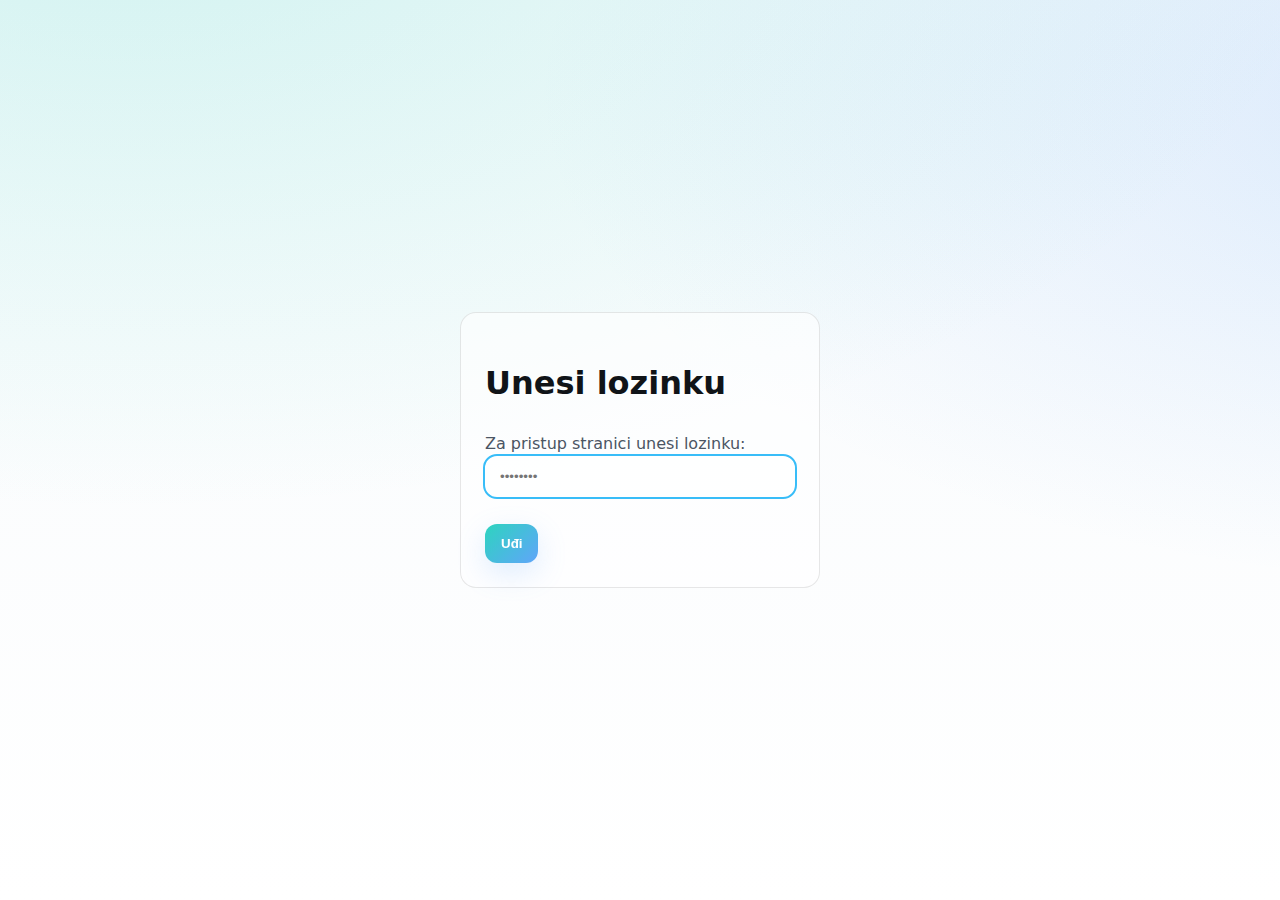
<file: index.html>
<!DOCTYPE html>
<html lang="hr" dir="ltr">
<head>
  <meta charset="utf-8" />
  <meta name="viewport" content="width=device-width,initial-scale=1" />
  <meta name="description" content="Početna - Optika Nova" />
  <title>Početna • Optika Nova</title>
  <link rel="icon" type="image/svg+xml" href="assets/favicon.svg" />
  <link rel="preconnect" href="https://fonts.gstatic.com" crossorigin>
  <link href="https://fonts.googleapis.com/css2?family=Inter:wght@400;600;800&display=swap" rel="stylesheet">
  <link rel="stylesheet" href="assets/global.css" />
</head>
<body>
  <header class="header">
    <div class="container nav" role="navigation" aria-label="Glavna navigacija">
      <a class="brand" href="index.html" aria-label="Početna">
        <img src="assets/favicon.svg" alt="" />
        <span>Optika Nova</span>
      </a>
      <button class="burger" aria-label="Otvori zatvori izbornik" aria-expanded="false">
        <svg width="24" height="24" viewBox="0 0 24 24" fill="none">
          <path d="M4 7h16M4 12h16M4 17h16" stroke="currentColor" stroke-width="2" stroke-linecap="round"/>
        </svg>
      </button>
      <nav class="menu" aria-label="Izbornik">
        <a href="index.html">Početna</a>
        <a href="o-nama.html">O nama</a>
        <a href="ponuda.html">Ponuda</a>
        <a href="asortiman.html">Asortiman</a>
        <a href="kontakt.html">Kontakt</a>
      </nav>
    </div>
  </header>

  <main>
    
<section class="hero container">
  <span class="eyebrow">Dobrodošli u Optika Nova</span>
  <h1 class="h1">Oštar vid. Oštar stil.</h1>
  <p class="lead">Premium dioptrijske naočale, kontaktne leće i sunčane kolekcije. Stručni pregledi vida i prilagodba okvira — sve na jednom mjestu.</p>
  <div style="margin-top:18px; display:flex; gap:12px; flex-wrap:wrap">
    <a class="btn btn-primary" href="asortiman.html">Pogledaj asortiman</a>
    <a class="btn btn-ghost" href="ponuda.html">Naše usluge</a>
  </div>
</section>

<div class="space"></div>

<section class="container" id="prednosti">
  <h2>Zašto odabrati nas?</h2>
  <div class="grid">
    <article class="card">
      <h3>Stručni pregledi</h3>
      <p>Brzi i precizni optometrijski pregledi uz najnoviju opremu.</p>
    </article>
    <article class="card">
      <h3>Jamstvo kvalitete</h3>
      <p>Provjereni brendovi i materijali dugog vijeka trajanja.</p>
    </article>
    <article class="card">
      <h3>Personalizirano savjetovanje</h3>
      <p>Okviri prema vašem obliku lica, stilu i dnevnim navikama.</p>
    </article>
    <article class="card">
      <h3>Brza izrada</h3>
      <p>Ugradnja leća i prilagodbe najčešće unutar 48 sati.</p>
    </article>
  </div>
</section>

  </main>

  <footer>
    <div class="container foot">
      <div>© <span id="year"></span> Optika Nova. Sva prava pridržana.</div>
      <div class="social" aria-label="Društvene mreže">
        <a href="#" aria-label="Instagram">Instagram</a>
        <a href="#" aria-label="Facebook">Facebook</a>
        <a href="#" aria-label="GitHub">GitHub</a>
      </div>
    </div>
  </footer>

  <script src="assets/script.js"></script>
  <script src="assets/lock.js"></script>

</body>
</html>
</file>
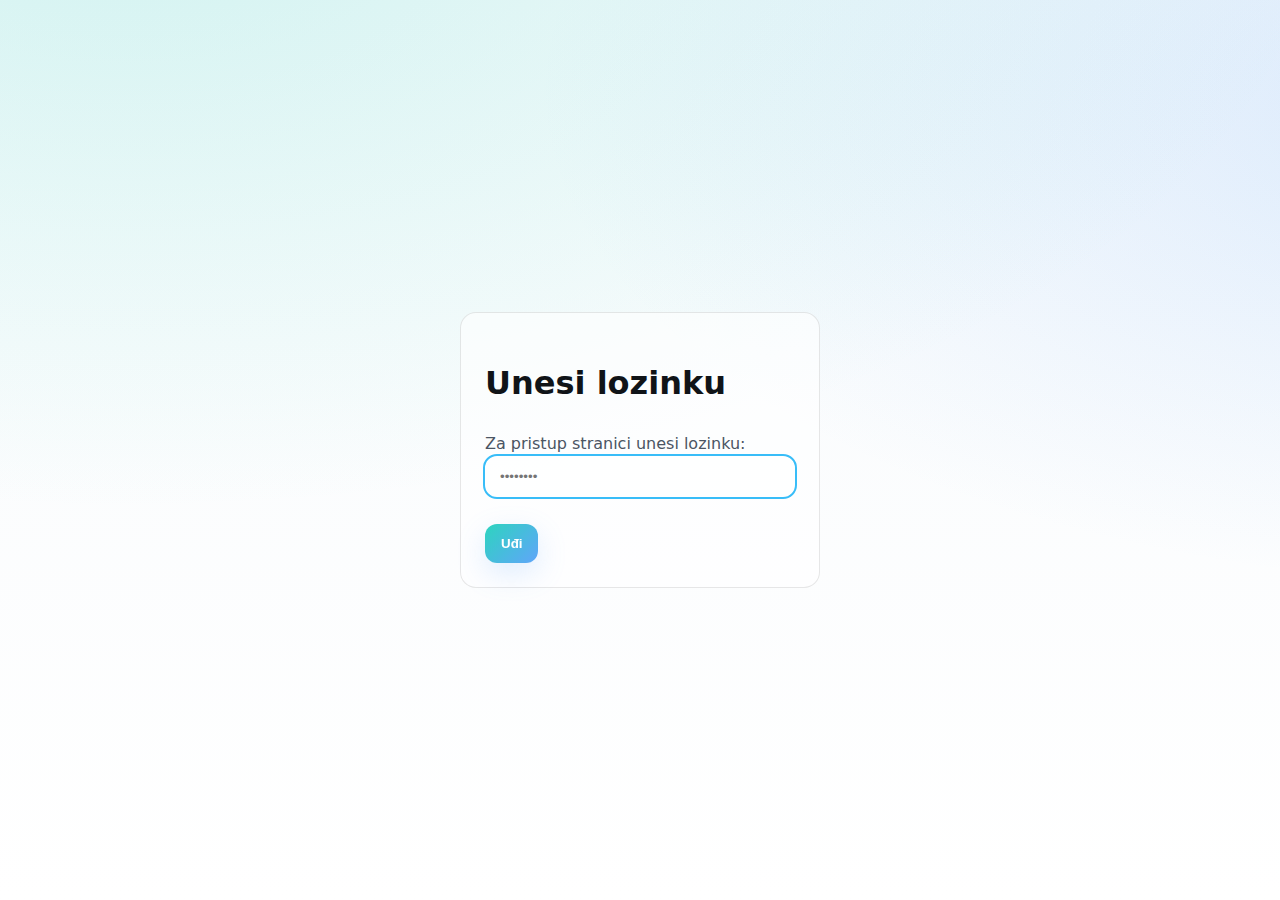
<file: asortiman.html>
<!DOCTYPE html>
<html lang="hr" dir="ltr">
<head>
  <meta charset="utf-8" />
  <meta name="viewport" content="width=device-width,initial-scale=1" />
  <meta name="description" content="Asortiman - Optika Nova" />
  <title>Asortiman • Optika Nova</title>
  <link rel="icon" type="image/svg+xml" href="assets/favicon.svg" />
  <link rel="preconnect" href="https://fonts.gstatic.com" crossorigin>
  <link href="https://fonts.googleapis.com/css2?family=Inter:wght@400;600;800&display=swap" rel="stylesheet">
  <link rel="stylesheet" href="assets/global.css" />
  <!-- Lokalni fix samo za asortiman (ne dira global) -->
  <style>
    /* 1) Stabilna visina slika bez "skakanja" (prebija globalni .product img {height:160px}) */
    .products .product img{
      height:auto !important;
      width:100%;
      aspect-ratio: 16 / 9;
      object-fit: cover;
      background:
        radial-gradient(60% 60% at 20% 10%, color-mix(in oklab, var(--brand-1) 18%, transparent), transparent),
        radial-gradient(60% 60% at 80% 0%, color-mix(in oklab, var(--brand-2) 20%, transparent), transparent);
    }
    /* 2) Single‑column na uskim ekranima za ljepši flow (ako auto-fit zapne) */
    @media (max-width: 420px){
      .products{
        grid-template-columns: 1fr !important;
      }
    }
    /* 3) Malo više disanja u kartici na mobitelu */
    @media (max-width: 480px){
      .product .info{ padding: 16px; }
      .product h3{ font-size: 1.02rem; }
    }
  </style>
</head>
<body>
  <header class="header">
    <div class="container nav" role="navigation" aria-label="Glavna navigacija">
      <a class="brand" href="index.html" aria-label="Početna">
        <img src="assets/favicon.svg" alt="" />
        <span>Optika Nova</span>
      </a>
      <button class="burger" aria-label="Otvori zatvori izbornik" aria-expanded="false">
        <svg width="24" height="24" viewBox="0 0 24 24" fill="none">
          <path d="M4 7h16M4 12h16M4 17h16" stroke="currentColor" stroke-width="2" stroke-linecap="round"/>
        </svg>
      </button>
      <nav class="menu" aria-label="Izbornik">
        <a href="index.html">Početna</a>
        <a href="o-nama.html">O nama</a>
        <a href="ponuda.html">Ponuda</a>
        <a href="asortiman.html">Asortiman</a>
        <a href="kontakt.html">Kontakt</a>
      </nav>
    </div>
  </header>

  <main>
    <section class="container" style="padding: clamp(32px, 6vw, 64px) 0">
      <h1 class="h1">Asortiman</h1>
      <p class="lead">Izbor premium okvira, sunčanih naočala i leća.</p>

      <div class="products" style="margin-top:16px">
        <article class="product">
          <img
            src="https://images.unsplash.com/photo-1511497584788-876760111969?q=80&w=1200&auto=format&fit=crop"
            alt="Dioptrijski okvir crne boje"
            loading="lazy" decoding="async" width="1200" height="675">
          <div class="info">
            <div class="badge">Novo</div>
            <h3>Okvir Classic Red</h3>
            <p class="price">129 €</p>
          </div>
        </article>

        <article class="product">
          <img
            src="https://images.unsplash.com/photo-1518655048521-f130df041f66?q=80&w=1200&auto=format&fit=crop"
            alt="Sunčane naočale sa zlatnim okvirom"
            loading="lazy" decoding="async" width="1200" height="675">
          <div class="info">
            <div class="badge">Best buy</div>
            <h3>Sunčane Goldline</h3>
            <p class="price">99 €</p>
          </div>
        </article>

        <article class="product">
          <img
            src="https://images.unsplash.com/photo-1582582621959-48d1d1b33db4?q=80&w=1200&auto=format&fit=crop"
            alt="Tanke moderne naočale"
            loading="lazy" decoding="async" width="1200" height="675">
          <div class="info">
            <div class="badge">Limitirano</div>
            <h3>Okvir Minimal Steel</h3>
            <p class="price">149 €</p>
          </div>
        </article>

        <article class="product">
          <img
            src="https://images.unsplash.com/photo-1520975916090-3105956dac38?q=80&w=1200&auto=format&fit=crop"
            alt="Kontaktne leće pakiranje"
            loading="lazy" decoding="async" width="1200" height="675">
          <div class="info">
            <div class="badge">Akcija</div>
            <h3>Kontaktne leće (mjesecne)</h3>
            <p class="price">29 €</p>
          </div>
        </article>
      </div>

      <div style="margin-top:18px">
        <a class="btn btn-primary" href="ponuda.html">Usluge i ugradnja</a>
      </div>
    </section>
  </main>

  <footer>
    <div class="container foot">
      <div>© <span id="year"></span> Optika Nova. Sva prava pridržana.</div>
      <div class="social" aria-label="Društvene mreže">
        <a href="#" aria-label="Instagram">Instagram</a>
        <a href="#" aria-label="Facebook">Facebook</a>
        <a href="#" aria-label="GitHub">GitHub</a>
      </div>
    </div>
  </footer>

  <script src="assets/script.js"></script>
  <script src="assets/lock.js"></script>

</body>
</html>
</file>
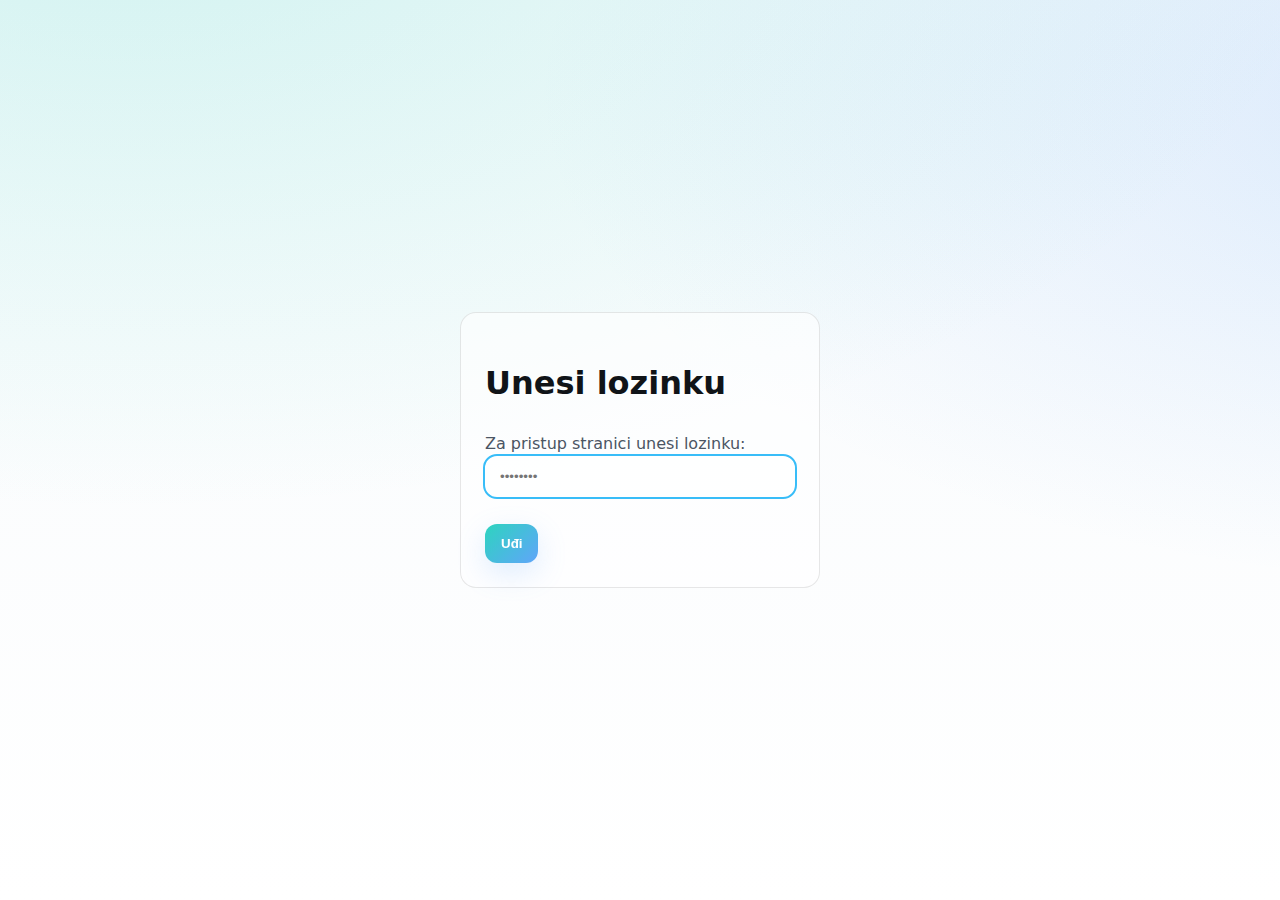
<file: gate.html>
<!DOCTYPE html>
<html lang="hr">
<head>
  <meta charset="utf-8" />
  <meta name="viewport" content="width=device-width,initial-scale=1" />
  <title>Prijava • Optika Nova</title>
  <link rel="stylesheet" href="assets/global.css" />
  <style>
    .wrap { min-height:100vh; display:flex; justify-content:center; align-items:center; }
    .card { background:color-mix(in oklab, var(--bg-2) 60%, transparent); padding:24px; border-radius:16px; max-width:360px; width:100%; }
    .err { color:#ff7a7a; min-height:1.2em; margin-bottom:8px; }
  </style>
</head>
<body>
  <div class="wrap">
    <form class="card" id="loginForm">
      <h1>Unesi lozinku</h1>
      <p class="lead">Za pristup stranici unesi lozinku:</p>
      <div>
        <input id="pw" class="input" type="password" placeholder="••••••••" required autofocus>
      </div>
      <div id="err" class="err"></div>
      <button class="btn btn-primary" type="submit">Uđi</button>
    </form>
  </div>

  <script>
    const PASSWORD = "mojalozinka"; // <<< ovdje promijeni lozinku
    const OK_KEY = "site_unlocked_v1";

    document.getElementById("loginForm").addEventListener("submit", (e) => {
      e.preventDefault();
      const pw = document.getElementById("pw").value;
      if (pw === PASSWORD) {
        sessionStorage.setItem(OK_KEY, "1");
        window.location.href = "index.html";
      } else {
        document.getElementById("err").textContent = "Netočna lozinka!";
      }
    });
  </script>
</body>
</html>
</file>
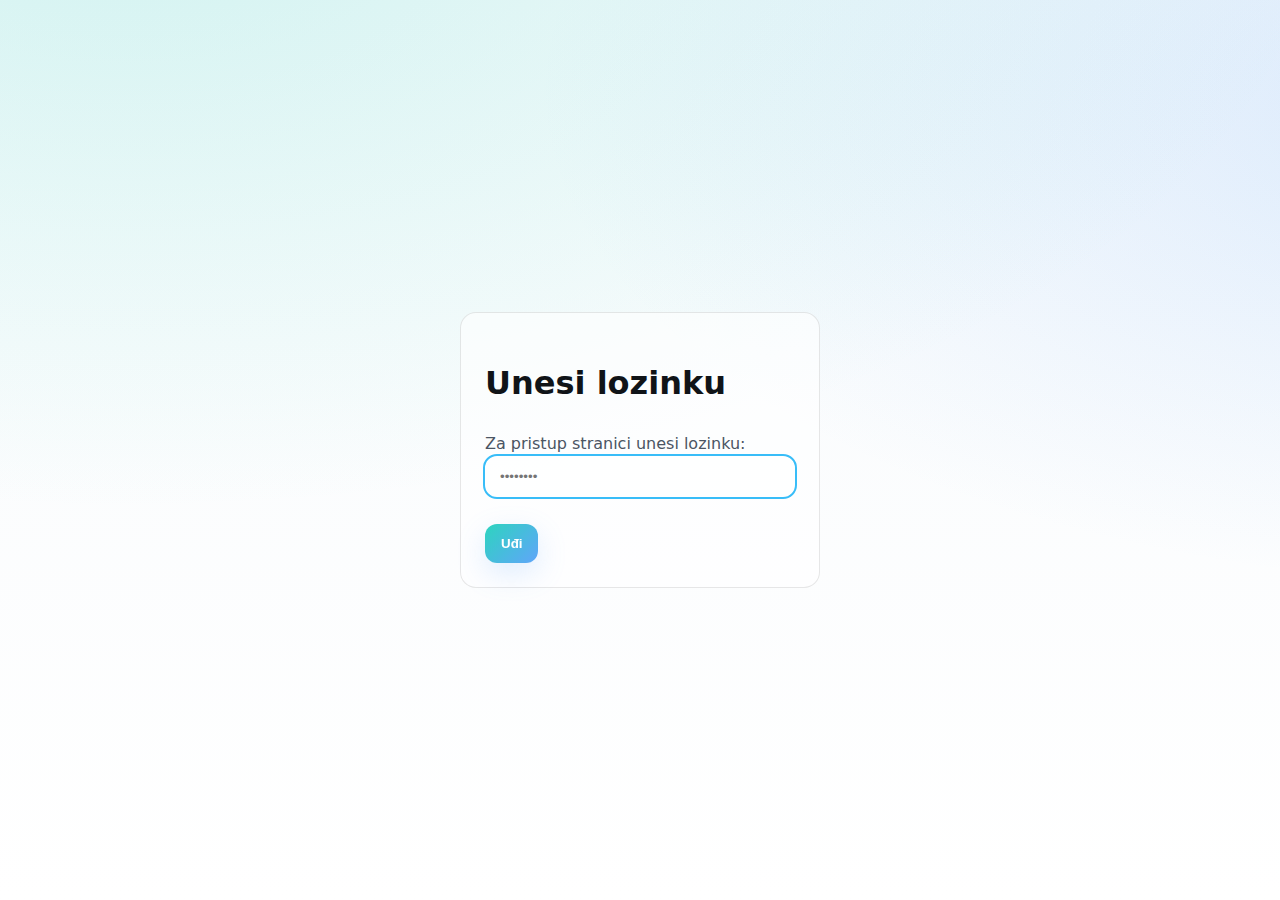
<file: kontakt.html>
<!DOCTYPE html>
<html lang="hr" dir="ltr">
<head>
  <meta charset="utf-8" />
  <meta name="viewport" content="width=device-width,initial-scale=1" />
  <meta name="description" content="Kontakt - Optika Nova" />
  <title>Kontakt • Optika Nova</title>
  <link rel="icon" type="image/svg+xml" href="assets/favicon.svg" />
  <link rel="preconnect" href="https://fonts.gstatic.com" crossorigin>
  <link href="https://fonts.googleapis.com/css2?family=Inter:wght@400;600;800&display=swap" rel="stylesheet">
  <link rel="stylesheet" href="assets/global.css" />
</head>
<body>
  <header class="header">
    <div class="container nav" role="navigation" aria-label="Glavna navigacija">
      <a class="brand" href="index.html" aria-label="Početna">
        <img src="assets/favicon.svg" alt="" />
        <span>Optika Nova</span>
      </a>
      <button class="burger" aria-label="Otvori zatvori izbornik" aria-expanded="false">
        <svg width="24" height="24" viewBox="0 0 24 24" fill="none">
          <path d="M4 7h16M4 12h16M4 17h16" stroke="currentColor" stroke-width="2" stroke-linecap="round"/>
        </svg>
      </button>
      <nav class="menu" aria-label="Izbornik">
        <a href="index.html">Početna</a>
        <a href="o-nama.html">O nama</a>
        <a href="ponuda.html">Ponuda</a>
        <a href="asortiman.html">Asortiman</a>
        <a href="kontakt.html">Kontakt</a>
      </nav>
    </div>
  </header>

  <main>
    
<section class="container" style="padding: clamp(32px, 6vw, 64px) 0">
  <h1 class="h1">Kontakt</h1>
  <p class="lead">Imate pitanje ili želite termin? Javite nam se.</p>

  <form class="form" onsubmit="event.preventDefault(); alert('Hvala! Vaša poruka je zaprimljena.');">
    <div>
      <label for="ime">Ime i prezime</label>
      <input id="ime" class="input" type="text" required placeholder="Vaše ime" />
    </div>
    <div>
      <label for="email">E-mail</label>
      <input id="email" class="input" type="email" required placeholder="primjer@domena.com" />
    </div>
    <div>
      <label for="poruka">Poruka</label>
      <textarea id="poruka" class="textarea" required placeholder="Kako vam možemo pomoći?"></textarea>
    </div>
    <button class="btn btn-primary" type="submit">Pošalji poruku</button>
  </form>

  <div class="space"></div>

  <section aria-labelledby="lokacija">
    <h2 id="lokacija">Lokacija & radno vrijeme</h2>
    <div class="grid" style="margin-top:12px">
      <article class="panel">
        <h3>Adresa</h3>
        <p>Ul. Primjera 1, 10000 Zagreb</p>
      </article>
      <article class="panel">
        <h3>Telefon</h3>
        <p>+385 1 2345 678</p>
      </article>
      <article class="panel">
        <h3>Radno vrijeme</h3>
        <p>Pon–Pet 9–17h, Sub 9–13h</p>
      </article>
    </div>
  </section>
</section>

  </main>

  <footer>
    <div class="container foot">
      <div>© <span id="year"></span> Optika Nova. Sva prava pridržana.</div>
      <div class="social" aria-label="Društvene mreže">
        <a href="#" aria-label="Instagram">Instagram</a>
        <a href="#" aria-label="Facebook">Facebook</a>
        <a href="#" aria-label="GitHub">GitHub</a>
      </div>
    </div>
  </footer>

  <script src="assets/script.js"></script>
  <script src="assets/lock.js"></script>

</body>
</html>
</file>
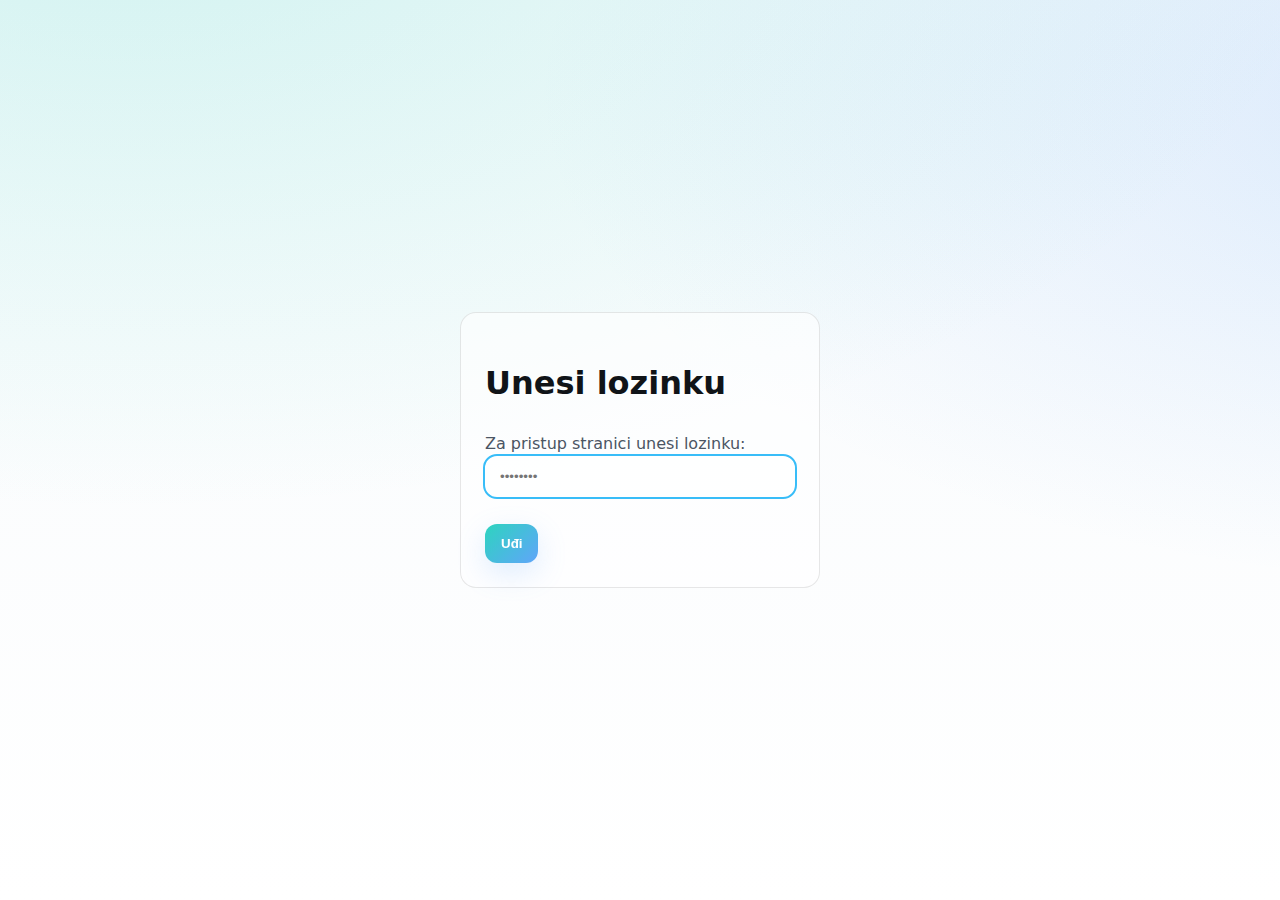
<file: o-nama.html>
<!DOCTYPE html>
<html lang="hr" dir="ltr">
<head>
  <meta charset="utf-8" />
  <meta name="viewport" content="width=device-width,initial-scale=1" />
  <meta name="description" content="O nama - Optika Nova" />
  <title>O nama • Optika Nova</title>
  <link rel="icon" type="image/svg+xml" href="assets/favicon.svg" />
  <link rel="preconnect" href="https://fonts.gstatic.com" crossorigin>
  <link href="https://fonts.googleapis.com/css2?family=Inter:wght@400;600;800&display=swap" rel="stylesheet">
  <link rel="stylesheet" href="assets/global.css" />
</head>
<body>
  <header class="header">
    <div class="container nav" role="navigation" aria-label="Glavna navigacija">
      <a class="brand" href="index.html" aria-label="Početna">
        <img src="assets/favicon.svg" alt="" />
        <span>Optika Nova</span>
      </a>
      <button class="burger" aria-label="Otvori zatvori izbornik" aria-expanded="false">
        <svg width="24" height="24" viewBox="0 0 24 24" fill="none">
          <path d="M4 7h16M4 12h16M4 17h16" stroke="currentColor" stroke-width="2" stroke-linecap="round"/>
        </svg>
      </button>
      <nav class="menu" aria-label="Izbornik">
        <a href="index.html">Početna</a>
        <a href="o-nama.html">O nama</a>
        <a href="ponuda.html">Ponuda</a>
        <a href="asortiman.html">Asortiman</a>
        <a href="kontakt.html">Kontakt</a>
      </nav>
    </div>
  </header>

  <main>
    
<section class="container" style="padding: clamp(32px, 6vw, 64px) 0">
  <h1 class="h1">Tko smo mi</h1>
  <p class="lead">Optika Nova je tim optometrista i stilista okvira s jednom misijom: spojiti jasan vid i dobar dizajn.</p>

  <div class="grid" style="margin-top:16px">
    <article class="panel">
      <h3>Naša priča</h3>
      <p>Počeli smo kao mali studio ljubitelja optike. Danas pružamo kompletnu uslugu pregleda vida i izrade naočala.</p>
    </article>
    <article class="panel">
      <h3>Vrijednosti</h3>
      <p>Preciznost, transparentnost i briga za dugoročno zdravlje vaših očiju.</p>
    </article>
    <article class="panel">
      <h3>Tehnologija</h3>
      <p>Digitalni refraktometri, točno mjerenje PD i centracije, premium antirefleksni premazi.</p>
    </article>
  </div>

  <div style="margin-top:18px">
    <a class="btn btn-primary" href="kontakt.html">Dogovori termin</a>
    <a class="btn btn-ghost" href="asortiman.html">Istraži modele</a>
  </div>
</section>

  </main>

  <footer>
    <div class="container foot">
      <div>© <span id="year"></span> Optika Nova. Sva prava pridržana.</div>
      <div class="social" aria-label="Društvene mreže">
        <a href="#" aria-label="Instagram">Instagram</a>
        <a href="#" aria-label="Facebook">Facebook</a>
        <a href="#" aria-label="GitHub">GitHub</a>
      </div>
    </div>
  </footer>

  <script src="assets/script.js"></script>
  <script src="assets/lock.js"></script>

</body>
</html>
</file>
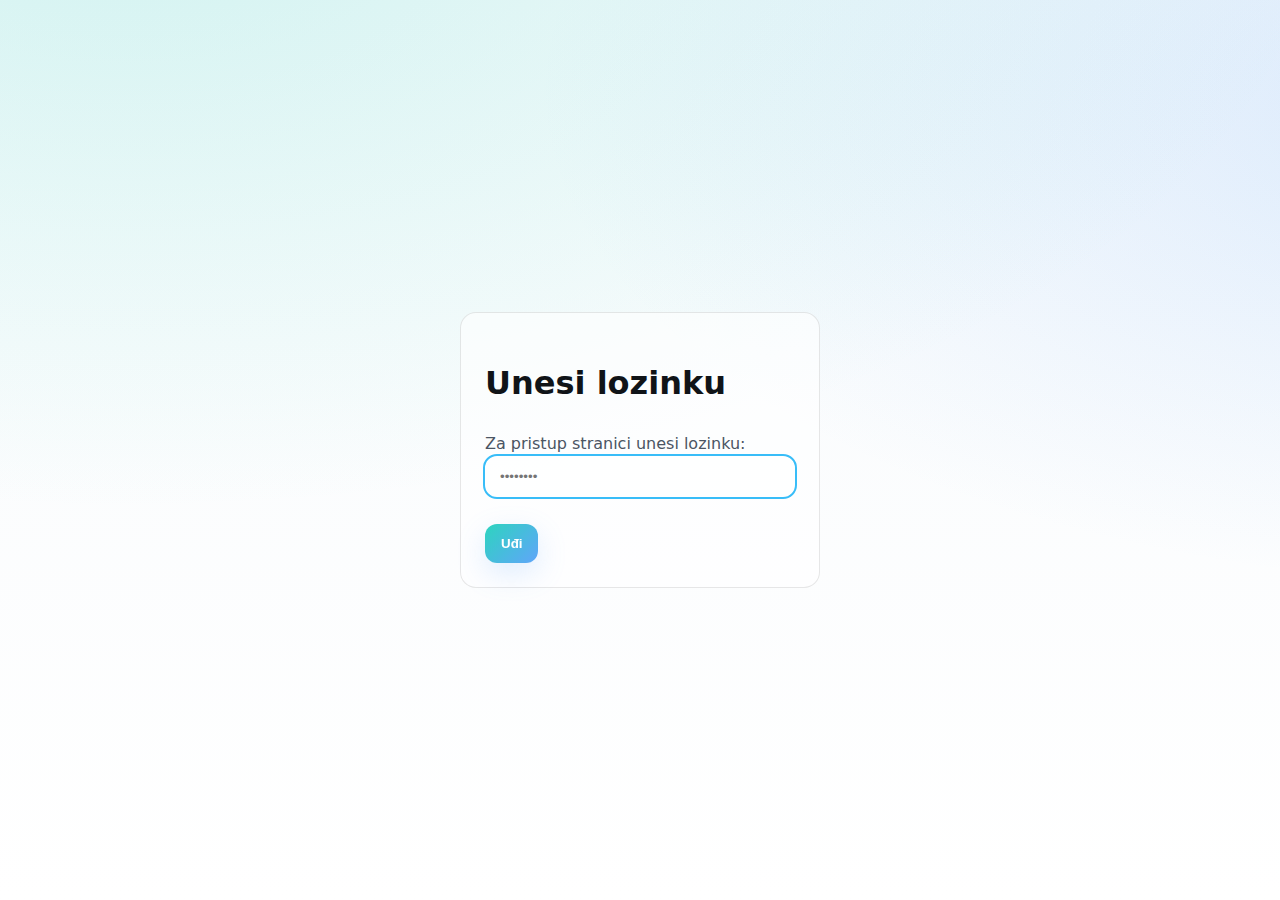
<file: ponuda.html>
<!DOCTYPE html>
<html lang="hr" dir="ltr">
<head>
  <meta charset="utf-8" />
  <meta name="viewport" content="width=device-width,initial-scale=1" />
  <meta name="description" content="Ponuda - Optika Nova" />
  <title>Ponuda • Optika Nova</title>
  <link rel="icon" type="image/svg+xml" href="assets/favicon.svg" />
  <link rel="preconnect" href="https://fonts.gstatic.com" crossorigin>
  <link href="https://fonts.googleapis.com/css2?family=Inter:wght@400;600;800&display=swap" rel="stylesheet">
  <link rel="stylesheet" href="assets/global.css" />
</head>
<body>
  <header class="header">
    <div class="container nav" role="navigation" aria-label="Glavna navigacija">
      <a class="brand" href="index.html" aria-label="Početna">
        <img src="assets/favicon.svg" alt="" />
        <span>Optika Nova</span>
      </a>
      <button class="burger" aria-label="Otvori zatvori izbornik" aria-expanded="false">
        <svg width="24" height="24" viewBox="0 0 24 24" fill="none">
          <path d="M4 7h16M4 12h16M4 17h16" stroke="currentColor" stroke-width="2" stroke-linecap="round"/>
        </svg>
      </button>
      <nav class="menu" aria-label="Izbornik">
        <a href="index.html">Početna</a>
        <a href="o-nama.html">O nama</a>
        <a href="ponuda.html">Ponuda</a>
        <a href="asortiman.html">Asortiman</a>
        <a href="kontakt.html">Kontakt</a>
      </nav>
    </div>
  </header>

  <main>
    
<section class="container" style="padding: clamp(32px, 6vw, 64px) 0">
  <h1 class="h1">Ponuda usluga</h1>
  <p class="lead">Od pregleda vida do ugradnje leća i servisiranja naočala.</p>

  <div class="grid" style="margin-top:16px">
    <article class="panel">
      <h3>Optometrijski pregled</h3>
      <p>Kompletna provjera dioptrije i savjetovanje (30–45 min).</p>
    </article>
    <article class="panel">
      <h3>Ugradnja i prilagodba leća</h3>
      <p>Jednojakosne, progresivne, plavo-svjetlo filter, fotokromatske.</p>
    </article>
    <article class="panel">
      <h3>Kontaktne leće</h3>
      <p>Probne leće, edukacija o održavanju i plan kontrole.</p>
    </article>
    <article class="panel">
      <h3>Servis i čišćenje</h3>
      <p>Zatezanje, poravnanje, zamjena jastučića i ultrazvučno čišćenje.</p>
    </article>
  </div>

  <div style="margin-top:18px">
    <a class="btn btn-primary" href="kontakt.html">Rezerviraj termin</a>
  </div>
</section>

  </main>

  <footer>
    <div class="container foot">
      <div>© <span id="year"></span> Optika Nova. Sva prava pridržana.</div>
      <div class="social" aria-label="Društvene mreže">
        <a href="#" aria-label="Instagram">Instagram</a>
        <a href="#" aria-label="Facebook">Facebook</a>
        <a href="#" aria-label="GitHub">GitHub</a>
      </div>
    </div>
  </footer>

  <script src="assets/script.js"></script>
  <script src="assets/lock.js"></script>

</body>
</html>
</file>
<file: assets/global.css>
/* ========== Global Styles for "Optika" ========== */
:root{
  --bg:#0b0f14;
  --bg-2:#0e131a;
  --fg:#eaf0f7;
  --muted:#9aa7b6;
  --brand-1:#2dd4bf; /* teal */
  --brand-2:#60a5fa; /* blue */
  --ring:#38bdf8;
  color-scheme: dark light;
}
@media (prefers-color-scheme: light){
  :root{
    --bg:#f7fafc;
    --bg-2:#ffffff;
    --fg:#101418;
    --muted:#4b5563;
  }
}

*{box-sizing:border-box}
html,body{height:100%}
html{scroll-behavior:smooth}
body{
  margin:0;
  font-family: Inter, system-ui, -apple-system, Segoe UI, Roboto, Helvetica, Arial, "Apple Color Emoji","Segoe UI Emoji","Segoe UI Symbol", sans-serif;
  background:
    radial-gradient(1200px 600px at 10% -10%, color-mix(in oklab, var(--brand-1) 18%, transparent), transparent),
    radial-gradient(1000px 500px at 120% 10%, color-mix(in oklab, var(--brand-2) 20%, transparent), transparent),
    linear-gradient(180deg, var(--bg) 0%, var(--bg-2) 100%);
  color:var(--fg);
  line-height:1.6;
  -webkit-font-smoothing:antialiased;
  text-rendering:optimizeLegibility;
}

.container{width:min(1140px,92vw); margin-inline:auto}
main{min-height:60vh}
.space{height: clamp(24px, 5vw, 48px);}

/* Header */
.header{
  position:sticky; top:0; z-index:50;
  backdrop-filter: saturate(160%) blur(12px);
  -webkit-backdrop-filter: saturate(160%) blur(12px);
  background: color-mix(in oklab, var(--bg-2) 60%, transparent);
  border-bottom:1px solid color-mix(in oklab, var(--fg) 12%, transparent);
}
.nav{
  display:grid; grid-template-columns:1fr auto; align-items:center; gap:12px;
  padding:14px 0;
}
.brand{display:inline-flex; align-items:center; gap:.65rem; text-decoration:none; color:var(--fg); font-weight:800; letter-spacing:.2px;}
.brand img{width:28px; height:28px}
.brand span{font-size:1.05rem}
.menu{display:flex; gap:6px; align-items:center}
.menu a{
  display:inline-block; color:var(--fg); text-decoration:none; font-weight:600; padding:10px 12px; border-radius:10px; position:relative; transition:transform .2s ease;
}
.menu a::after{
  content:""; position:absolute; left:12px; right:12px; bottom:6px; height:2px; transform:scaleX(0); transform-origin:left;
  background:linear-gradient(90deg, var(--brand-1), var(--brand-2)); border-radius:2px; transition:transform .25s ease;
}
.menu a:hover{transform:translateY(-1px)}
.menu a:hover::after{transform:scaleX(1)}
.menu a.active{
  background: color-mix(in oklab, var(--fg) 6%, transparent);
  outline:1px solid color-mix(in oklab, var(--fg) 10%, transparent);
}
.menu a.active::after{transform:scaleX(1)}

/* Mobile nav */
.burger{display:none; background:none; border:none; padding:8px; border-radius:10px; cursor:pointer}
.burger:focus-visible{outline:2px solid var(--ring)}
@media (max-width: 720px){
  .menu{display:none}
  .menu.open{display:flex; flex-direction:column; align-items:flex-start; gap:4px; padding:10px 0;}
  .burger{display:inline-flex}
  .nav{grid-template-columns:auto auto}
}

/* Hero */
.hero{ padding: clamp(32px, 6vw, 64px) 0 clamp(24px, 4vw, 40px); }
.eyebrow{
  display:inline-block; padding:6px 10px; font-size:.82rem; letter-spacing:.25px; border-radius:999px;
  background: color-mix(in oklab, var(--fg) 7%, transparent); color:var(--muted);
  border:1px solid color-mix(in oklab, var(--fg) 12%, transparent);
}
.h1{font-weight:800; font-size:clamp(2rem, 4.2vw, 3.6rem); line-height:1.1; margin:14px 0 10px;
  background:linear-gradient(90deg, var(--brand-1), var(--brand-2)); -webkit-background-clip:text; background-clip:text; color:transparent;}
.lead{color:var(--muted); font-size:clamp(1rem, 1.2vw, 1.15rem); max-width:60ch}

/* Cards / Panels */
.grid{ display:grid; gap:18px; grid-template-columns: repeat(auto-fit, minmax(240px, 1fr)); }
.card, .panel{
  padding:20px; border-radius:16px;
  background: color-mix(in oklab, var(--bg-2) 60%, transparent);
  border:1px solid color-mix(in oklab, var(--fg) 10%, transparent);
  transition: transform .2s ease, border-color .2s ease;
}
.card:hover, .panel:hover{ transform: translateY(-4px); border-color: color-mix(in oklab, var(--ring) 45%, transparent); }
.card h3, .panel h3{ margin:0 0 6px; font-size:1.05rem; }
.card p, .panel p{ margin:0; color:var(--muted); }

/* Buttons */
.btn{ appearance:none; border:none; cursor:pointer; text-decoration:none; font-weight:700; padding:12px 16px; border-radius:12px; transition: transform .15s ease, box-shadow .15s ease; display:inline-block}
.btn-primary{ color:white; background: linear-gradient(135deg, var(--brand-1), var(--brand-2)); box-shadow:0 10px 30px color-mix(in oklab, var(--brand-2) 20%, transparent); }
.btn-primary:hover{ transform: translateY(-1px); }
.btn-ghost{ color:var(--fg); background: color-mix(in oklab, var(--fg) 6%, transparent); border:1px solid color-mix(in oklab, var(--fg) 14%, transparent); }
.btn-ghost:hover{ transform: translateY(-1px); }

/* Sections */
section h2{ margin:0 0 12px 0; font-size: clamp(1.3rem, 2.2vw, 1.8rem); }
section p{ margin:0 0 10px 0; }

/* Product grid (asortiman) */
.products{ display:grid; gap:16px; grid-template-columns: repeat(auto-fit, minmax(210px, 1fr)); }
.product{
  border-radius:16px; overflow:hidden; background:color-mix(in oklab, var(--bg-2) 60%, transparent);
  border:1px solid color-mix(in oklab, var(--fg) 10%, transparent);
}
.product img{ display:block; width:100%; height:160px; object-fit:cover; }
.product .info{ padding:14px; }
.price{ font-weight:800; }
.badge{
  display:inline-block; padding:4px 8px; border-radius:999px; font-size:.8rem;
  background:color-mix(in oklab, var(--brand-1) 20%, transparent);
  border:1px solid color-mix(in oklab, var(--brand-1) 40%, transparent);
}

/* Contact form */
.form{ display:grid; gap:12px; max-width:640px }
.input, .textarea{
  width:100%; padding:12px 14px; border-radius:12px; border:1px solid color-mix(in oklab, var(--fg) 14%, transparent);
  background: color-mix(in oklab, var(--bg-2) 60%, transparent); color:var(--fg);
}
.input:focus, .textarea:focus{ outline:2px solid var(--ring); border-color:transparent }
.textarea{ min-height:140px; resize:vertical }

/* Footer */
footer{
  margin-top: clamp(36px, 6vw, 64px);
  border-top:1px solid color-mix(in oklab, var(--fg) 12%, transparent);
  background: color-mix(in oklab, var(--bg-2) 60%, transparent);
}
.foot{
  display:grid; grid-template-columns:1fr auto; align-items:center; gap:10px; padding:20px 0;
  color:var(--muted); font-size:.95rem;
}
.social a{ color:var(--muted); text-decoration:none; margin-left:12px; }
.social a:hover{ color:var(--fg); }

@media (prefers-reduced-motion: reduce){
  *,*::before,*::after{ transition:none !important; animation:none !important; }
}
</file>
